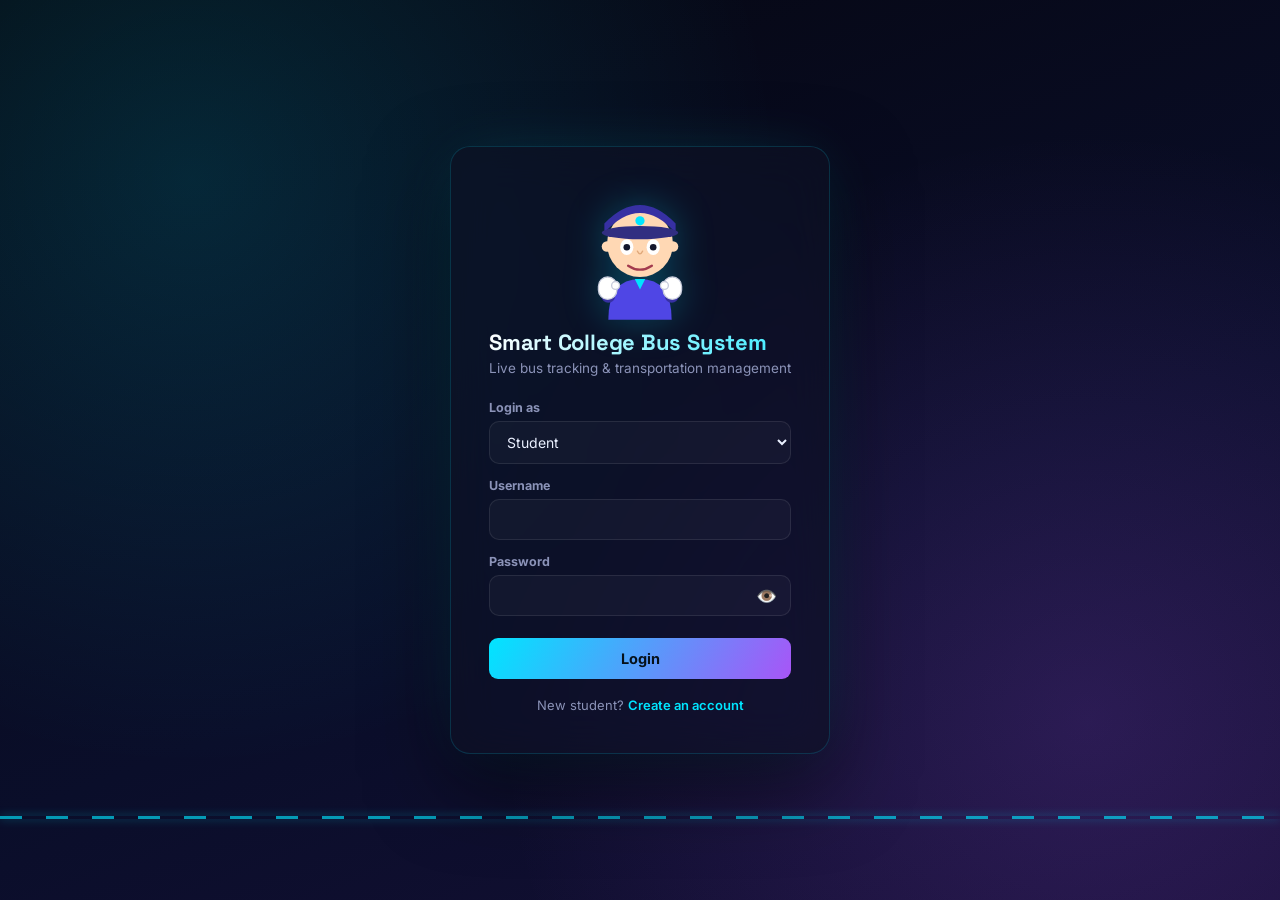
<file: frontend/index.html>
<!DOCTYPE html>
<html lang="en">
<head>
<meta charset="UTF-8">
<meta name="viewport" content="width=device-width, initial-scale=1">
<title>Smart College Bus System - Login</title>
<link rel="stylesheet" href="css/style.css">
</head>
<body>
  <div class="login-wrap">
    <span class="bg-cloud c1">☁️</span>
    <span class="bg-cloud c2">☁️</span>
    <span class="bg-cloud c3">☁️</span>
    <div class="bg-road"></div>
    <span class="bg-bus">🚌</span>

    <div class="login-card">
      <div class="mascot-wrap">
        <svg viewBox="0 0 200 210" width="132" height="139" aria-hidden="true">
          <ellipse cx="100" cy="200" rx="50" ry="7" fill="rgba(20,22,43,0.10)"/>
          <path d="M52,210 Q52,148 100,148 Q148,148 148,210 Z" fill="#4f46e5"/>
          <path d="M92,148 L100,164 L108,148 Z" fill="#00e5ff"/>
          <circle cx="50" cy="99" r="8" fill="#ffd8b4"/>
          <circle cx="150" cy="99" r="8" fill="#ffd8b4"/>
          <circle cx="100" cy="95" r="50" fill="#ffd8b4"/>
          <path d="M70,82 Q80,76 90,82" stroke="#8a5a2e" stroke-width="3.5" fill="none" stroke-linecap="round"/>
          <path d="M110,82 Q120,76 130,82" stroke="#8a5a2e" stroke-width="3.5" fill="none" stroke-linecap="round"/>
          <g id="mascot-eyes">
            <ellipse cx="80" cy="100" rx="10" ry="12" fill="#fff"/>
            <ellipse cx="120" cy="100" rx="10" ry="12" fill="#fff"/>
            <circle id="pupil-l" cx="80" cy="100" r="5" fill="#14162b"/>
            <circle id="pupil-r" cx="120" cy="100" r="5" fill="#14162b"/>
          </g>
          <path d="M96,106 Q100,114 104,106" stroke="#e0a879" stroke-width="2" fill="none" stroke-linecap="round"/>
          <path id="mascot-mouth" d="M82,128 Q100,140 118,128" stroke="#a33b4e" stroke-width="3.5" fill="none" stroke-linecap="round"/>
          <path d="M46,78 Q100,18 154,78 L154,64 Q100,8 46,64 Z" fill="#3730a3"/>
          <ellipse cx="100" cy="78" rx="58" ry="10" fill="#312e81"/>
          <circle cx="100" cy="60" r="7" fill="#00e5ff"/>
          <g id="mascot-hand-l" class="mascot-hand">
            <ellipse cx="52" cy="176" rx="10" ry="8" fill="#3730a3"/>
            <rect x="37" y="145" width="28" height="34" rx="14" fill="#ffffff" stroke="#c7cbdb" stroke-width="2"/>
            <circle cx="63" cy="158" r="6" fill="#ffffff" stroke="#c7cbdb" stroke-width="2"/>
          </g>
          <g id="mascot-hand-r" class="mascot-hand">
            <ellipse cx="148" cy="176" rx="10" ry="8" fill="#3730a3"/>
            <rect x="135" y="145" width="28" height="34" rx="14" fill="#ffffff" stroke="#c7cbdb" stroke-width="2"/>
            <circle cx="137" cy="158" r="6" fill="#ffffff" stroke="#c7cbdb" stroke-width="2"/>
          </g>
        </svg>
      </div>

      <h1>Smart College Bus System</h1>
      <p class="subtitle">Live bus tracking &amp; transportation management</p>

      <form id="login-form">
        <label for="role">Login as</label>
        <select id="role">
          <option value="student">Student</option>
          <option value="driver">Bus Driver</option>
          <option value="admin">Management / Admin</option>
        </select>

        <label for="username">Username</label>
        <input type="text" id="username" autocomplete="username" required>

        <label for="password">Password</label>
        <div class="input-with-action">
          <input type="password" id="password" autocomplete="current-password" required>
          <button type="button" class="input-action-btn" id="toggle-password" aria-label="Show password">👁️</button>
        </div>

        <button type="submit" class="btn" id="login-submit">
          <span class="btn-label">Login</span>
          <svg class="tire-spinner" viewBox="0 0 44 44" width="22" height="22" aria-hidden="true">
            <circle cx="22" cy="22" r="19" fill="#14162b"/>
            <circle cx="22" cy="22" r="10" fill="#d1d5db"/>
            <circle cx="22" cy="22" r="3" fill="#4b5563"/>
            <g stroke="#4b5563" stroke-width="2.4" stroke-linecap="round">
              <line x1="22" y1="12" x2="22" y2="17"/>
              <line x1="22" y1="27" x2="22" y2="32"/>
              <line x1="12" y1="22" x2="17" y2="22"/>
              <line x1="27" y1="22" x2="32" y2="22"/>
            </g>
          </svg>
        </button>
        <div class="error-msg" id="error-msg"></div>
      </form>

      <div class="switch-link">New student? <a href="register.html">Create an account</a></div>

    </div>
  </div>

  <script src="js/transitions.js"></script>
  <script src="js/mascot.js"></script>
  <script src="js/login.js"></script>
</body>
</html>
</file>
<file: frontend/css/style.css>
@import url('https://fonts.googleapis.com/css2?family=Inter:wght@400;500;600;700;800&family=Space+Grotesk:wght@500;700&display=swap');

:root {
  --primary: #00e5ff;
  --primary-dark: #0891b2;
  --primary-light: rgba(0, 229, 255, 0.12);
  --accent: #a855f7;
  --accent2: #ec4899;
  --success: #00ffa3;
  --success-bg: rgba(0, 255, 163, 0.13);
  --warning: #ffb020;
  --warning-bg: rgba(255, 176, 32, 0.13);
  --danger: #ff3b60;
  --danger-bg: rgba(255, 59, 96, 0.13);
  --bg: #060815;
  --card-bg: rgba(19, 23, 43, 0.66);
  --text: #eaf0ff;
  --text-muted: #8b93b8;
  --border: rgba(255, 255, 255, 0.09);
  --card-border: rgba(0, 229, 255, 0.16);
  --radius: 16px;
  --radius-sm: 10px;
  --shadow: 0 1px 2px rgba(0, 0, 0, 0.35), 0 10px 40px -14px rgba(0, 229, 255, 0.10);
  --shadow-hover: 0 4px 18px rgba(0, 0, 0, 0.45), 0 22px 60px -14px rgba(0, 229, 255, 0.28);
  --font-display: 'Space Grotesk', 'Inter', sans-serif;
}

* { box-sizing: border-box; }

html { scroll-behavior: smooth; }

body {
  margin: 0;
  font-family: 'Inter', 'Segoe UI', Roboto, Arial, sans-serif;
  background: var(--bg);
  color: var(--text);
  -webkit-font-smoothing: antialiased;
  opacity: 0;
  animation: page-fade-in 0.5s ease forwards;
}
@keyframes page-fade-in { to { opacity: 1; } }
body.page-transition-out { animation: page-fade-out 0.22s ease forwards; }
@keyframes page-fade-out { to { opacity: 0; transform: translateY(-10px); } }

::-webkit-scrollbar { width: 9px; height: 9px; }
::-webkit-scrollbar-thumb { background: rgba(0, 229, 255, 0.25); border-radius: 8px; }
::-webkit-scrollbar-thumb:hover { background: rgba(0, 229, 255, 0.45); }
::-webkit-scrollbar-track { background: transparent; }

/* ================= Ambient tech background ================= */
.grid-bg {
  position: fixed; inset: 0; z-index: -2;
  background-color: var(--bg);
  background-image:
    radial-gradient(circle at 20% 15%, rgba(0, 229, 255, 0.10), transparent 40%),
    radial-gradient(circle at 82% 78%, rgba(168, 85, 247, 0.10), transparent 42%),
    linear-gradient(rgba(0, 229, 255, 0.05) 1px, transparent 1px),
    linear-gradient(90deg, rgba(0, 229, 255, 0.05) 1px, transparent 1px);
  background-size: auto, auto, 44px 44px, 44px 44px;
  animation: grid-pan 50s linear infinite;
}
@keyframes grid-pan { from { background-position: 0 0, 0 0, 0 0, 0 0; } to { background-position: 0 0, 0 0, 440px 440px, 440px 440px; } }

.glow-orb {
  position: fixed; border-radius: 50%; filter: blur(70px); z-index: -1; pointer-events: none;
  animation: orb-float 20s ease-in-out infinite;
}
.glow-orb.o1 { width: 380px; height: 380px; background: rgba(0, 229, 255, 0.28); top: -120px; left: -90px; }
.glow-orb.o2 { width: 320px; height: 320px; background: rgba(168, 85, 247, 0.26); bottom: -130px; right: -70px; animation-delay: -7s; }
.glow-orb.o3 { width: 240px; height: 240px; background: rgba(236, 72, 153, 0.20); top: 45%; right: 12%; animation-delay: -13s; }
@keyframes orb-float { 0%, 100% { transform: translate(0, 0) scale(1); } 50% { transform: translate(26px, -22px) scale(1.08); } }

/* ================= Top bar ================= */
.topbar {
  background: rgba(10, 13, 26, 0.72);
  backdrop-filter: blur(18px) saturate(140%);
  -webkit-backdrop-filter: blur(18px) saturate(140%);
  color: #fff;
  padding: 16px 28px;
  display: flex;
  justify-content: space-between;
  align-items: center;
  border-bottom: 1px solid var(--card-border);
  box-shadow: 0 4px 30px -12px rgba(0, 229, 255, 0.25);
  position: sticky;
  top: 0;
  z-index: 40;
}
.topbar .brand { display: flex; align-items: center; gap: 10px; }
.topbar .brand .logo-dot {
  width: 34px; height: 34px; border-radius: 10px;
  background: linear-gradient(135deg, var(--primary), var(--accent));
  display: flex; align-items: center; justify-content: center; font-size: 18px;
  box-shadow: 0 0 18px rgba(0, 229, 255, 0.5);
  animation: logo-pulse 3s ease-in-out infinite;
}
@keyframes logo-pulse { 0%, 100% { box-shadow: 0 0 14px rgba(0, 229, 255, 0.4); } 50% { box-shadow: 0 0 26px rgba(0, 229, 255, 0.7); } }
.topbar h1 {
  font-family: var(--font-display); font-size: 17px; margin: 0; font-weight: 700; letter-spacing: -0.01em;
  background: linear-gradient(120deg, #fff, var(--primary) 120%);
  -webkit-background-clip: text; background-clip: text; color: transparent;
}
.topbar .brand small { display: block; font-size: 11px; font-weight: 500; opacity: 0.75; margin-top: 1px; color: var(--text-muted); }
.topbar .user-info { font-size: 13px; display: flex; align-items: center; gap: 14px; font-weight: 500; }
.topbar .user-info .avatar {
  width: 30px; height: 30px; border-radius: 50%;
  background: linear-gradient(135deg, var(--primary), var(--accent));
  display: inline-flex; align-items: center; justify-content: center; font-weight: 700; font-size: 13px;
  color: #06111a;
}
.topbar button {
  background: rgba(0, 229, 255, 0.08);
  color: var(--text);
  border: 1px solid var(--card-border);
  padding: 7px 15px;
  border-radius: 8px;
  cursor: pointer;
  font-size: 13px;
  font-weight: 600;
  font-family: inherit;
  transition: all 0.15s ease;
}
.topbar button:hover { background: rgba(0, 229, 255, 0.16); border-color: var(--primary); box-shadow: 0 0 14px rgba(0, 229, 255, 0.25); }

.container { max-width: 1180px; margin: 0 auto; padding: 24px; }

/* ================= Tabs (admin) ================= */
.tabs {
  position: relative;
  display: flex; gap: 6px; margin-bottom: 20px; flex-wrap: wrap;
  background: var(--card-bg); backdrop-filter: blur(14px); -webkit-backdrop-filter: blur(14px);
  padding: 6px; border-radius: 12px; border: 1px solid var(--card-border);
  box-shadow: var(--shadow);
}
.tab-indicator {
  position: absolute; top: 6px; left: 6px; height: 34px; width: 0;
  background: linear-gradient(120deg, var(--primary), var(--accent));
  border-radius: 8px; box-shadow: 0 0 18px rgba(0, 229, 255, 0.45);
  transition: transform 0.35s cubic-bezier(.4,0,.2,1), width 0.35s cubic-bezier(.4,0,.2,1);
  z-index: 0; pointer-events: none;
}
.tab-btn {
  position: relative; z-index: 1;
  border: none; background: transparent; padding: 9px 16px; border-radius: 8px;
  font-family: inherit; font-size: 13.5px; font-weight: 600; color: var(--text-muted);
  cursor: pointer; transition: color 0.2s ease; display: flex; align-items: center; gap: 6px;
}
.tab-btn:hover { color: var(--primary); }
.tab-btn.active { color: #06111a; font-weight: 800; }
.tab-panel { display: none; animation: fadein 0.3s ease; }
.tab-panel.active { display: block; }

@keyframes fadein { from { opacity: 0; transform: translateY(6px); } to { opacity: 1; transform: translateY(0); } }

/* ================= Grid & cards ================= */
.grid { display: grid; grid-template-columns: repeat(auto-fit, minmax(250px, 1fr)); gap: 18px; }
.grid.cols-3 { grid-template-columns: repeat(auto-fit, minmax(300px, 1fr)); }

.card {
  background: var(--card-bg);
  backdrop-filter: blur(16px) saturate(140%);
  -webkit-backdrop-filter: blur(16px) saturate(140%);
  border: 1px solid var(--card-border);
  border-radius: var(--radius);
  padding: 20px 22px;
  box-shadow: var(--shadow);
  transition: box-shadow 0.25s ease, border-color 0.25s ease, transform 0.25s ease;
}
.card:hover { box-shadow: var(--shadow-hover); border-color: rgba(0, 229, 255, 0.4); transform: translateY(-2px); }

.card h2 {
  margin: 0 0 16px 0; font-size: 12.5px; color: var(--text-muted); text-transform: uppercase;
  letter-spacing: 0.06em; font-weight: 700; display: flex; align-items: center; justify-content: space-between;
}

.stat-card { display: flex; align-items: flex-start; justify-content: space-between; gap: 10px; }
.stat-icon {
  width: 40px; height: 40px; border-radius: 11px;
  background: linear-gradient(135deg, rgba(0, 229, 255, 0.18), rgba(168, 85, 247, 0.18));
  color: var(--primary); border: 1px solid var(--card-border);
  display: flex; align-items: center; justify-content: center; font-size: 18px; flex-shrink: 0;
}

.metric {
  font-family: var(--font-display); font-size: 28px; font-weight: 700; color: var(--text);
  letter-spacing: -0.01em; line-height: 1.2;
}
.metric small { display: block; font-size: 12px; font-weight: 500; color: var(--text-muted); margin-top: 4px; font-family: 'Inter', sans-serif; }

.section-title { font-size: 20px; font-weight: 800; margin: 6px 0 18px; letter-spacing: -0.01em; }

/* ================= Badges ================= */
.badge {
  display: inline-block;
  padding: 4px 11px;
  border-radius: 999px;
  font-size: 11.5px;
  font-weight: 700;
  letter-spacing: 0.01em;
  white-space: nowrap;
  border: 1px solid transparent;
}
.badge.moving { background: rgba(0, 229, 255, 0.14); color: #22d3ee; border-color: rgba(0, 229, 255, 0.3); }
.badge.waiting, .badge.arrived_at_stop { background: var(--warning-bg); color: var(--warning); border-color: rgba(255, 176, 32, 0.3); }
.badge.not_started { background: rgba(255, 255, 255, 0.06); color: var(--text-muted); border-color: var(--border); }
.badge.reached_college { background: var(--success-bg); color: var(--success); border-color: rgba(0, 255, 163, 0.3); }
.badge.low { background: var(--success-bg); color: var(--success); border-color: rgba(0, 255, 163, 0.3); }
.badge.medium { background: var(--warning-bg); color: var(--warning); border-color: rgba(255, 176, 32, 0.3); }
.badge.high { background: var(--danger-bg); color: var(--danger); border-color: rgba(255, 59, 96, 0.3); }

.badge.live-pulse { animation: live-glow 1.6s ease-in-out infinite; }
@keyframes live-glow {
  0%, 100% { box-shadow: 0 0 0 rgba(0, 255, 163, 0); }
  50% { box-shadow: 0 0 12px rgba(0, 255, 163, 0.55); }
}

/* ================= Tables ================= */
.table-wrap { overflow-x: auto; }
table { width: 100%; border-collapse: collapse; font-size: 13.5px; }
th, td { text-align: left; padding: 10px 12px; border-bottom: 1px solid var(--border); white-space: nowrap; }
th { color: var(--text-muted); font-weight: 700; font-size: 11px; text-transform: uppercase; letter-spacing: 0.04em; }
tbody tr { transition: background 0.15s ease; }
tbody tr:hover { background: rgba(0, 229, 255, 0.05); }
td.wrap { white-space: normal; }

/* ================= Greeting banner ================= */
.greeting-banner {
  border-radius: var(--radius);
  padding: 22px 26px;
  margin-bottom: 18px;
  display: flex;
  align-items: center;
  justify-content: space-between;
  gap: 18px;
  color: #fff;
  border: 1px solid var(--card-border);
  box-shadow: var(--shadow);
  transition: background 0.6s ease;
  position: relative;
  overflow: hidden;
}
.greeting-banner::after {
  content: ""; position: absolute; inset: 0; pointer-events: none;
  background: linear-gradient(120deg, transparent 30%, rgba(255, 255, 255, 0.08) 50%, transparent 70%);
  background-size: 200% 100%; animation: sheen 5s linear infinite;
}
@keyframes sheen { from { background-position: 200% 0; } to { background-position: -200% 0; } }
.greeting-banner.morning { background: linear-gradient(120deg, #0891b2, #00e5ff 70%); }
.greeting-banner.afternoon { background: linear-gradient(120deg, #0ea5e9, #22d3ee 70%); }
.greeting-banner.evening { background: linear-gradient(120deg, #7c3aed, #ec4899 75%); }
.greeting-banner.night { background: linear-gradient(120deg, #0a0e2a, #4c1d95 75%); }

.greeting-text h2 {
  margin: 0 0 6px; font-family: var(--font-display); font-size: 21px; font-weight: 700; letter-spacing: -0.01em;
  color: #fff; text-transform: none;
}
.greeting-text p { margin: 0; font-size: 13.5px; opacity: 0.92; }

.mini-mascot { position: relative; flex-shrink: 0; filter: drop-shadow(0 6px 14px rgba(0,0,0,0.35)); }
.mini-mascot .mascot-wrap { margin: 0; animation: mascot-idle 4s ease-in-out infinite; }

.zzz {
  position: absolute; top: -2px; right: 6px; font-size: 13px; font-weight: 800; color: #fff;
  opacity: 0; pointer-events: none;
}
.mini-mascot.dozing .zzz { animation: zzz-float 2.4s ease-in infinite; }
.mini-mascot.dozing .zzz.z2 { animation-delay: 0.5s; }
.mini-mascot.dozing #mascot-eyes { transform: scaleY(0.12); }
.mini-mascot:not(.dozing) .zzz { display: none; }
@keyframes zzz-float {
  0% { opacity: 0; transform: translate(0,0) scale(0.7); }
  15% { opacity: 0.9; }
  100% { opacity: 0; transform: translate(14px,-26px) scale(1.15); }
}

/* ================= Progress rings (ETA / capacity) ================= */
.ring-wrap { position: relative; width: 84px; height: 84px; margin: 0 auto 6px; }
.progress-ring { width: 100%; height: 100%; transform: rotate(-90deg); }
.ring-bg { fill: none; stroke: rgba(255, 255, 255, 0.08); stroke-width: 8; }
.ring-fg {
  fill: none; stroke: var(--primary); stroke-width: 8; stroke-linecap: round;
  stroke-dasharray: 264; stroke-dashoffset: 264;
  filter: drop-shadow(0 0 6px rgba(0, 229, 255, 0.6));
  transition: stroke-dashoffset 0.6s ease, stroke 0.35s ease;
}
.ring-fg.warn { stroke: var(--warning); filter: drop-shadow(0 0 6px rgba(255, 176, 32, 0.6)); }
.ring-fg.danger { stroke: var(--danger); filter: drop-shadow(0 0 6px rgba(255, 59, 96, 0.6)); }
.ring-fg.good { stroke: var(--success); filter: drop-shadow(0 0 6px rgba(0, 255, 163, 0.6)); }
.ring-center {
  position: absolute; inset: 0; display: flex; flex-direction: column;
  align-items: center; justify-content: center; text-align: center;
}
.ring-center .ring-value { font-family: var(--font-display); font-size: 17px; font-weight: 700; color: var(--text); line-height: 1.1; }
.ring-center .ring-sub { font-size: 9.5px; color: var(--text-muted); font-weight: 600; text-transform: uppercase; }
.ring-card { text-align: center; }

/* ================= Journey timeline ================= */
.timeline { list-style: none; margin: 4px 0 0; padding: 0; }
.timeline li {
  position: relative; padding: 0 0 22px 28px; font-size: 13.5px;
}
.timeline li:last-child { padding-bottom: 0; }
.timeline li::before {
  content: ""; position: absolute; left: 5px; top: 16px; bottom: -6px; width: 2px;
  background: var(--border);
}
.timeline li:last-child::before { display: none; }
.timeline .dot {
  position: absolute; left: 0; top: 2px; width: 12px; height: 12px; border-radius: 50%;
  background: var(--bg); border: 2px solid var(--border);
}
.timeline li.done .dot { background: var(--success); border-color: var(--success); box-shadow: 0 0 8px rgba(0, 255, 163, 0.5); }
.timeline li.done::before { background: var(--success); }
.timeline li.current .dot {
  background: var(--primary); border-color: var(--primary);
  box-shadow: 0 0 0 4px var(--primary-light);
  animation: pulse-dot 1.4s ease-in-out infinite;
}
@keyframes pulse-dot { 0%, 100% { box-shadow: 0 0 0 4px var(--primary-light); } 50% { box-shadow: 0 0 0 8px rgba(0, 229, 255, 0.05), 0 0 14px rgba(0, 229, 255, 0.6); } }
.timeline .stop-name { font-weight: 600; color: var(--text); }
.timeline li.upcoming .stop-name { color: var(--text-muted); font-weight: 500; }
.timeline .mine-tag {
  display: inline-block; margin-left: 6px; font-size: 10px; font-weight: 700; color: var(--primary);
  background: var(--primary-light); padding: 1px 7px; border-radius: 999px; vertical-align: middle;
  border: 1px solid rgba(0, 229, 255, 0.3);
}
.timeline .time { display: block; font-size: 11.5px; color: var(--text-muted); margin-top: 1px; }

/* ================= Confetti ================= */
.confetti-layer {
  position: absolute; inset: 0; overflow: hidden; pointer-events: none; z-index: 5;
}
.confetti-piece {
  position: absolute; top: -10px; width: 8px; height: 8px; opacity: 0.9;
  animation: confetti-fall 1.1s ease-in forwards;
}
@keyframes confetti-fall {
  to { transform: translateY(140px) rotate(300deg); opacity: 0; }
}

/* ================= Live map ================= */
.map-card { padding: 0; overflow: hidden; }
.map-card .map-card-head { padding: 18px 22px 0; }
#live-map, #fleet-map, #driver-map { width: 100%; height: 380px; border-top: 1px solid var(--border); }
.leaflet-tile-pane { filter: invert(1) hue-rotate(200deg) brightness(0.95) contrast(0.92) saturate(0.7); }
.leaflet-popup-content-wrapper {
  border-radius: 10px; font-family: inherit;
  background: rgba(15, 18, 35, 0.92); color: var(--text); border: 1px solid var(--card-border);
}
.leaflet-popup-tip { background: rgba(15, 18, 35, 0.92); }
.leaflet-popup-content { font-size: 13px; margin: 10px 12px; }
.leaflet-control-zoom a { background: rgba(15, 18, 35, 0.85) !important; color: var(--text) !important; border-color: var(--card-border) !important; }
.bus-pin {
  width: 30px; height: 30px; border-radius: 50%; background: var(--primary);
  display: flex; align-items: center; justify-content: center; font-size: 15px;
  border: 3px solid #0a0e1f; box-shadow: 0 0 14px rgba(0, 229, 255, 0.7);
}
.bus-pin.reached_college { background: var(--success); box-shadow: 0 0 14px rgba(0, 255, 163, 0.7); }
.bus-pin.waiting, .bus-pin.arrived_at_stop { background: var(--warning); box-shadow: 0 0 14px rgba(255, 176, 32, 0.7); }
.stop-pin { width: 12px; height: 12px; border-radius: 50%; background: #0a0e1f; border: 3px solid var(--text-muted); }
.stop-pin.passed { border-color: var(--success); box-shadow: 0 0 8px rgba(0, 255, 163, 0.6); }

.map-legend { display: flex; gap: 16px; padding: 12px 22px; font-size: 12px; color: var(--text-muted); flex-wrap: wrap; }
.map-legend span { display: inline-flex; align-items: center; gap: 6px; }
.map-legend i { width: 10px; height: 10px; border-radius: 50%; display: inline-block; }

/* ================= Buttons ================= */
.btn {
  position: relative;
  background: linear-gradient(120deg, var(--primary), var(--accent));
  color: #06111a; border: none; padding: 10px 18px; border-radius: 9px;
  cursor: pointer; font-size: 13.5px; font-weight: 700; font-family: inherit; transition: all 0.18s ease;
  display: inline-flex; align-items: center; gap: 6px;
}
.btn:hover { box-shadow: 0 0 22px rgba(0, 229, 255, 0.45); transform: translateY(-2px); }
.btn:active { transform: translateY(0); }
.btn.secondary { background: rgba(0, 229, 255, 0.10); color: var(--primary); border: 1px solid var(--card-border); }
.btn.secondary:hover { background: rgba(0, 229, 255, 0.18); box-shadow: 0 0 16px rgba(0, 229, 255, 0.25); }
.btn.danger { background: var(--danger-bg); color: var(--danger); border: 1px solid rgba(255, 59, 96, 0.3); }
.btn.danger:hover { background: rgba(255, 59, 96, 0.22); box-shadow: 0 0 16px rgba(255, 59, 96, 0.3); }
.btn.ghost { background: transparent; color: var(--text-muted); border: 1px solid var(--border); }
.btn.ghost:hover { background: rgba(255, 255, 255, 0.06); color: var(--text); }
.btn.sm { padding: 6px 12px; font-size: 12.5px; }
.btn:disabled { opacity: 0.5; cursor: not-allowed; transform: none; box-shadow: none; }

/* ================= Forms ================= */
.form-grid { display: grid; grid-template-columns: repeat(auto-fit, minmax(180px, 1fr)); gap: 14px; margin-bottom: 14px; }
.field label { display: block; font-size: 12.5px; font-weight: 600; color: var(--text-muted); margin-bottom: 6px; }
.field input, .field select {
  width: 100%; padding: 10px 12px; border: 1px solid var(--border); border-radius: var(--radius-sm);
  font-size: 13.5px; font-family: inherit; background: rgba(255, 255, 255, 0.03); color: var(--text);
  transition: border-color 0.15s ease, box-shadow 0.15s ease;
}
.field input:focus, .field select:focus {
  outline: none; border-color: var(--primary); background: rgba(0, 229, 255, 0.05);
  box-shadow: 0 0 0 3px rgba(0, 229, 255, 0.15);
}
.field select option { background: #0f1329; color: var(--text); }
.form-actions { display: flex; gap: 10px; align-items: center; }

.alert { padding: 10px 14px; border-radius: 9px; font-size: 13px; font-weight: 500; margin-bottom: 14px; display: none; border: 1px solid transparent; }
.alert.show { display: block; }
.alert.success { background: var(--success-bg); color: var(--success); border-color: rgba(0, 255, 163, 0.3); }
.alert.error { background: var(--danger-bg); color: var(--danger); border-color: rgba(255, 59, 96, 0.3); }

/* ================= Notifications ================= */
.notif-list { list-style: none; margin: 0; padding: 0; max-height: 260px; overflow-y: auto; }
.notif-list li { padding: 10px 0; border-bottom: 1px solid var(--border); font-size: 13px; display: flex; flex-direction: column; gap: 2px; }
.notif-list li:last-child { border-bottom: none; }
.notif-list li .time { color: var(--text-muted); font-size: 11px; }

/* ================= Login page ================= */
.login-wrap {
  min-height: 100vh; display: flex; align-items: center; justify-content: center;
  background:
    radial-gradient(circle at 15% 20%, rgba(0, 229, 255, 0.14), transparent 45%),
    radial-gradient(circle at 85% 80%, rgba(168, 85, 247, 0.18), transparent 45%),
    linear-gradient(160deg, #05060f, #0a0e2a 60%, #150f35);
  padding: 20px;
  position: relative;
  overflow: hidden;
}

/* Decorative drifting glow particles + a bus driving along a neon road -
   purely for charm, none of this affects layout or function. */
.bg-cloud {
  position: absolute; left: -5%; width: 10px; height: 10px; border-radius: 50%;
  background: var(--primary); box-shadow: 0 0 12px 4px rgba(0, 229, 255, 0.55);
  opacity: 0.5; animation: drift linear infinite;
  -webkit-user-select: none; user-select: none; pointer-events: none;
}
.bg-cloud.c1 { top: 10%; animation-duration: 46s; background: var(--primary); box-shadow: 0 0 12px 4px rgba(0, 229, 255, 0.55); }
.bg-cloud.c2 { top: 22%; width: 6px; height: 6px; animation-duration: 60s; animation-delay: -25s; background: var(--accent); box-shadow: 0 0 12px 4px rgba(168, 85, 247, 0.55); }
.bg-cloud.c3 { top: 68%; width: 8px; height: 8px; animation-duration: 52s; animation-delay: -10s; background: var(--accent2); box-shadow: 0 0 12px 4px rgba(236, 72, 153, 0.55); }
@keyframes drift { from { left: -5%; } to { left: 105%; } }

.bg-road {
  position: absolute; left: 0; right: 0; bottom: 9%; height: 3px;
  background: repeating-linear-gradient(90deg, rgba(0, 229, 255, 0.65) 0 22px, transparent 22px 46px);
  box-shadow: 0 0 10px rgba(0, 229, 255, 0.35);
  pointer-events: none;
}
.bg-bus {
  position: absolute; bottom: calc(9% + 2px); left: -8%; font-size: 26px;
  animation: drive-across 12s linear infinite; pointer-events: none;
  filter: drop-shadow(0 0 10px rgba(0, 229, 255, 0.6));
}
@keyframes drive-across { from { left: -8%; } to { left: 105%; } }

.login-card {
  background: rgba(14, 17, 34, 0.72);
  backdrop-filter: blur(22px) saturate(150%);
  -webkit-backdrop-filter: blur(22px) saturate(150%);
  border: 1px solid var(--card-border);
  border-radius: 20px; padding: 40px 38px; width: 380px; max-width: 100%;
  box-shadow: 0 30px 80px rgba(0, 0, 0, 0.55), 0 0 60px -20px rgba(0, 229, 255, 0.25);
  position: relative; z-index: 2;
  animation: card-in 0.55s cubic-bezier(.16,1,.3,1);
}
@keyframes card-in { from { opacity: 0; transform: translateY(18px) scale(0.98); } to { opacity: 1; transform: none; } }

.login-card.wide { width: 560px; }
.login-card.wide .form-grid { margin-bottom: 0; }
.login-card.wide .field label { margin: 0 0 6px; }
.login-card .switch-link { text-align: center; font-size: 13px; color: var(--text-muted); margin-top: 18px; }
.login-card .switch-link a { color: var(--primary); font-weight: 600; text-decoration: none; }
.login-card .switch-link a:hover { text-decoration: underline; }

.login-card.shake { animation: shake-x 0.5s; }
@keyframes shake-x {
  10%, 90% { transform: translateX(-2px); }
  20%, 80% { transform: translateX(4px); }
  30%, 50%, 70% { transform: translateX(-8px); }
  40%, 60% { transform: translateX(8px); }
}

/* ---------- Mascot ---------- */
.mascot-wrap {
  display: flex; justify-content: center; margin: -6px 0 8px;
  animation: mascot-idle 4s ease-in-out infinite;
  filter: drop-shadow(0 0 18px rgba(0, 229, 255, 0.25));
}
@keyframes mascot-idle { 0%, 100% { transform: translateY(0); } 50% { transform: translateY(-4px); } }

#mascot-eyes { transition: transform 0.2s ease; transform-origin: 100px 100px; }
.mascot-wrap.peeking #mascot-eyes { transform: scaleY(0.12); }

#pupil-l, #pupil-r { transition: transform 0.15s ease; }

.mascot-hand { transition: transform 0.35s cubic-bezier(.34,1.56,.64,1); }
.mascot-wrap.peeking #mascot-hand-l { transform: translate(28px, -63px); }
.mascot-wrap.peeking #mascot-hand-r { transform: translate(-28px, -63px); }

.mascot-wrap.wave #mascot-hand-r {
  transition: transform 0.22s ease-in-out;
  animation: wave-hand 0.85s ease-in-out;
}
@keyframes wave-hand {
  0%, 100% { transform: translate(0,0) rotate(0deg); }
  25% { transform: translate(-18px,-83px) rotate(-20deg); }
  50% { transform: translate(-18px,-83px) rotate(10deg); }
  75% { transform: translate(-18px,-83px) rotate(-15deg); }
}

/* ---------- Password show/hide toggle ---------- */
.input-with-action { position: relative; }
.input-with-action input { padding-right: 42px; }
.input-action-btn {
  position: absolute; right: 8px; top: 50%; transform: translateY(-50%);
  background: none; border: none; cursor: pointer; font-size: 17px; padding: 6px;
  color: var(--text-muted); line-height: 1; border-radius: 6px;
}
.input-action-btn:hover { color: var(--primary); background: var(--primary-light); }

/* ---------- Bus-tire loading spinner ---------- */
.tire-spinner { display: none; }
@keyframes spin { to { transform: rotate(360deg); } }
.btn.loading { pointer-events: none; color: transparent; }
.btn.loading .btn-label { visibility: hidden; }
.btn.loading .tire-spinner {
  display: block; position: absolute; left: 50%; top: 50%; margin: -11px 0 0 -11px;
  animation: spin 0.7s linear infinite;
}
.login-card .brand-mark {
  width: 46px; height: 46px; border-radius: 13px;
  background: linear-gradient(135deg, var(--primary), var(--accent)); color: #06111a;
  display: flex; align-items: center; justify-content: center; font-size: 22px; margin-bottom: 16px;
  box-shadow: 0 0 22px rgba(0, 229, 255, 0.4);
}
.login-card h1 {
  font-family: var(--font-display); font-size: 22px; margin: 0 0 4px; font-weight: 700; letter-spacing: -0.01em;
  background: linear-gradient(120deg, #fff, var(--primary) 130%);
  -webkit-background-clip: text; background-clip: text; color: transparent;
}
.login-card p.subtitle { color: var(--text-muted); font-size: 13.5px; margin: 0 0 24px; }
.login-card label { font-size: 12.5px; font-weight: 700; color: var(--text-muted); display: block; margin: 14px 0 6px; }
.login-card input, .login-card select {
  width: 100%; padding: 11px 13px; border: 1px solid var(--border); border-radius: 10px; font-size: 14px;
  font-family: inherit; background: rgba(255, 255, 255, 0.03); color: var(--text);
  transition: border-color 0.15s ease, box-shadow 0.15s ease;
}
.login-card select option { background: #0f1329; color: var(--text); }
.login-card input:focus, .login-card select:focus {
  outline: none; border-color: var(--primary); background: rgba(0, 229, 255, 0.05);
  box-shadow: 0 0 0 3px rgba(0, 229, 255, 0.15);
}
.login-card .btn { width: 100%; margin-top: 22px; justify-content: center; padding: 12px; font-size: 14.5px; }
.login-card .demo-box {
  margin-top: 20px; background: rgba(255, 255, 255, 0.03); border: 1px solid var(--border); border-radius: 10px;
  padding: 12px 14px; font-size: 12px; color: var(--text-muted); line-height: 1.7;
}
.login-card .demo-box code { background: rgba(0, 229, 255, 0.10); color: var(--primary); padding: 1px 6px; border-radius: 5px; border: 1px solid var(--card-border); }
.error-msg { color: var(--danger); font-size: 13px; margin-top: 10px; display: none; font-weight: 500; }

/* ================= QR / boarding ================= */
#qr-reader { width: 100%; max-width: 320px; margin: 0 auto; border-radius: 10px; overflow: hidden; }
.boarding-status { text-align: center; font-size: 14px; margin-top: 10px; padding: 11px; border-radius: 9px; font-weight: 500; }
.boarding-status.success { background: var(--success-bg); color: var(--success); }
.boarding-status.error { background: var(--danger-bg); color: var(--danger); }

.qr-fallback { margin-top: 14px; display: flex; gap: 8px; }
.qr-fallback input {
  flex: 1; padding: 10px 12px; border-radius: 9px; border: 1px solid var(--border); font-family: inherit; font-size: 13.5px;
  background: rgba(255, 255, 255, 0.03); color: var(--text);
}
.qr-fallback input:focus { outline: none; border-color: var(--primary); box-shadow: 0 0 0 3px rgba(0, 229, 255, 0.15); }

.small-muted { font-size: 12px; color: var(--text-muted); }

/* ================= Count-up numbers ================= */
.metric.count-pop { animation: count-pop 0.4s ease; }
@keyframes count-pop { 0% { transform: scale(1); } 40% { transform: scale(1.12); color: var(--primary); } 100% { transform: scale(1); } }

/* ================= Responsive ================= */
@media (max-width: 640px) {
  .topbar { padding: 12px 16px; }
  .topbar h1 { font-size: 14px; }
  .container { padding: 14px; }
  .card { padding: 16px; }
  .metric { font-size: 22px; }
  #live-map, #fleet-map, #driver-map { height: 280px; }
}

/* Route configuration table */
#route-stop-rows input {
  padding: 9px; border: 1px solid var(--border); border-radius: 8px;
  background: var(--bg); color: var(--text); font: inherit; min-width: 100px;
}
#route-stop-rows input[data-field="stop_name"] { min-width: 180px; }
#route-stop-rows td:last-child { min-width: 220px; }
#route-stop-rows input:focus { outline: 2px solid var(--primary); outline-offset: 1px; }
</file>
